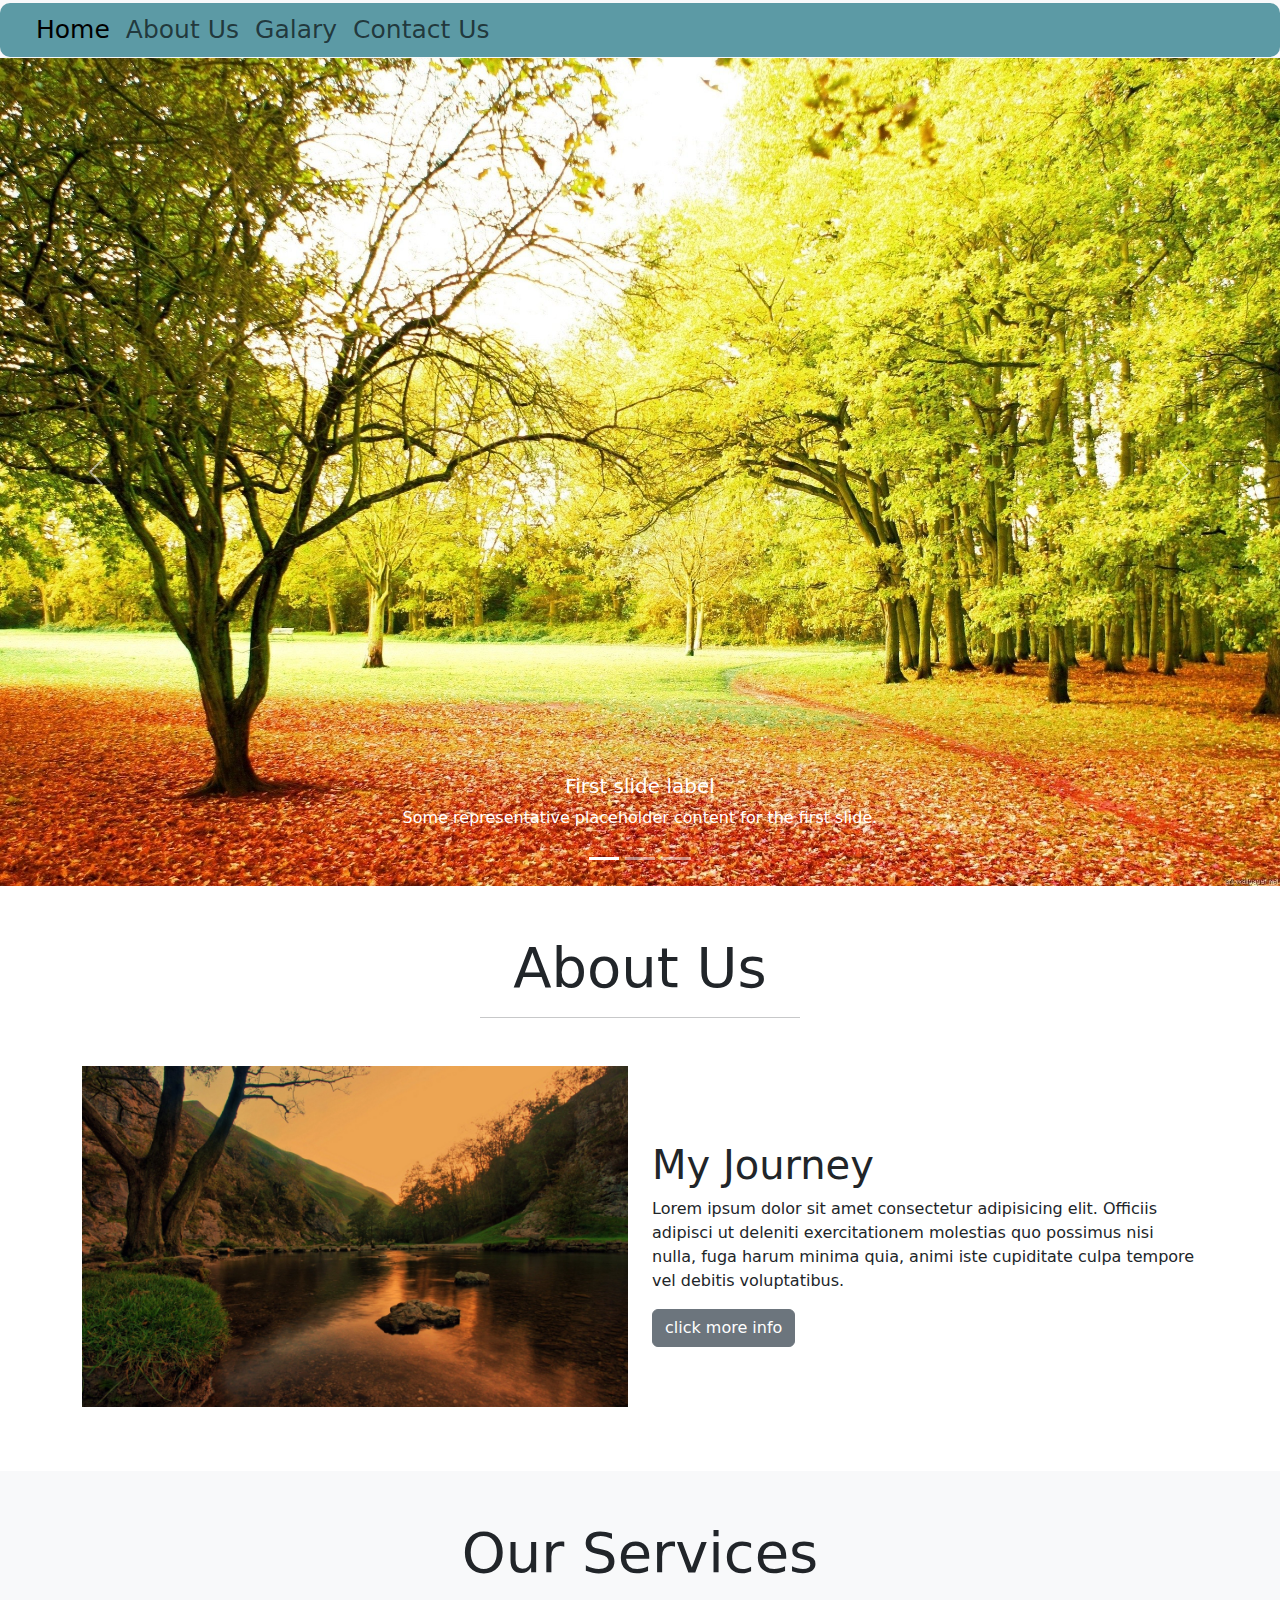
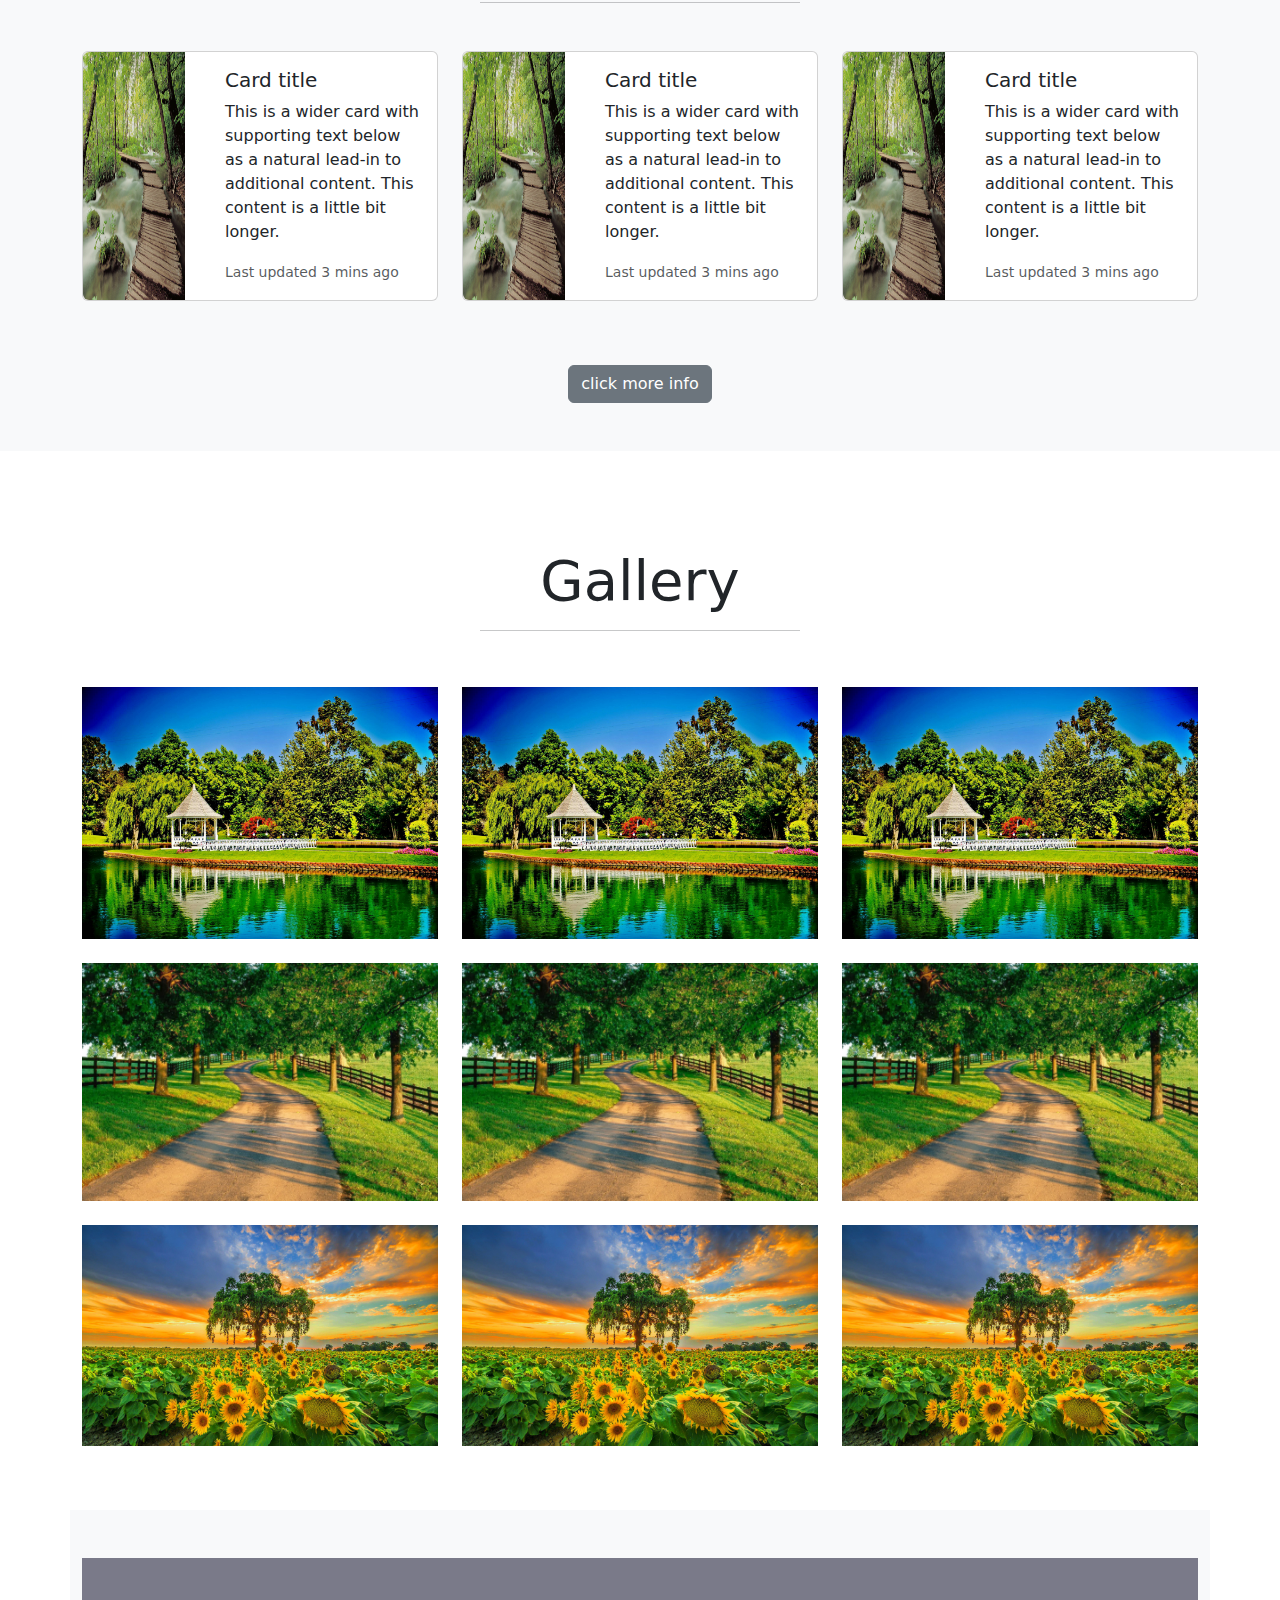
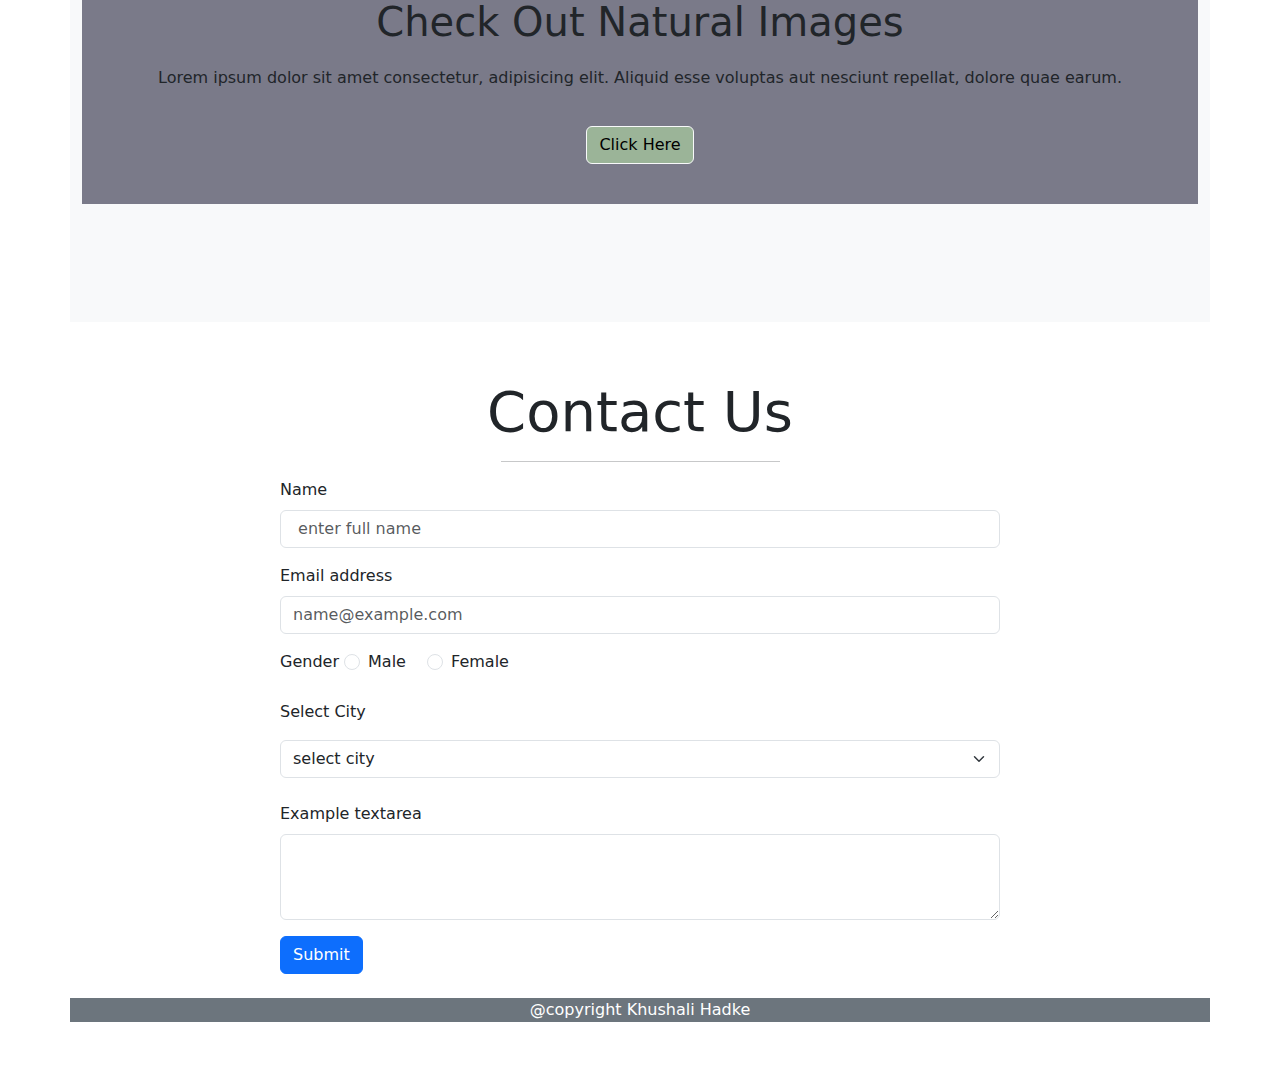
<file: index.html>
<!DOCTYPE html>
<html lang="en">
<head>
    <meta charset="UTF-8">
    <meta name="viewport" content="width=device-width, initial-scale=1.0">
    <title>First prgm</title>
    <link rel="stylesheet" href="https://cdn.jsdelivr.net/npm/bootstrap@5.3.2/dist/css/bootstrap.min.css">
    <link rel="stylesheet" href="style.css">
</head>
<body>
    <script src="https://cdn.jsdelivr.net/npm/@popperjs/core@2.11.8/dist/umd/popper.min.js" integrity="sha384-I7E8VVD/ismYTF4hNIPjVp/Zjvgyol6VFvRkX/vR+Vc4jQkC+hVqc2pM8ODewa9r" crossorigin="anonymous"></script>
    <script src="https://cdn.jsdelivr.net/npm/bootstrap@5.3.2/dist/js/bootstrap.min.js" integrity="sha384-BBtl+eGJRgqQAUMxJ7pMwbEyER4l1g+O15P+16Ep7Q9Q+zqX6gSbd85u4mG4QzX+" crossorigin="anonymous"></script>
     
    <nav class="navbar navbar-expand-lg bg-light">
        <div class="container-fluid">
          <a class="navbar-brand" href="#">  </a>
          <button class="navbar-toggler" type="button" data-bs-toggle="collapse" data-bs-target="#navbarSupportedContent" aria-controls="navbarSupportedContent" aria-expanded="false" aria-label="Toggle navigation">
            <span class="navbar-toggler-icon"></span>
          </button>
          <div class="collapse navbar-collapse" id="navbarSupportedContent">
            <ul class="navbar-nav me-auto mr-2 mr-lg-0">
              <li class="nav-item">
                <a class="nav-link active" aria-current="page" href="index.html">Home</a>
              </li>
              <li class="nav-item">
                <a class="nav-link" href="about.html">About Us</a>
              </li>
                <li class="nav-item">
                <a class="nav-link" href="galary.html">Galary</a>
              </li>
                <li class="nav-item">
                    <a class="nav-link" href="contact.html">Contact Us</a>
              </li>
            
            </ul>
            <!-- <form class="d-flex" role="search">
              <input class="form-control me-2" type="search" placeholder="Search" aria-label="Search">
              <button class="btn btn-outline-success" type="submit">Search</button>
            </form> -->
          </div>
        </div>
      </nav>
      <header>
        <div id="carouselExampleCaptions" class="carousel slide">
          <div class="carousel-indicators">
            <button type="button" data-bs-target="#carouselExampleCaptions" data-bs-slide-to="0" class="active" aria-current="true" aria-label="Slide 1"></button>
            <button type="button" data-bs-target="#carouselExampleCaptions" data-bs-slide-to="1" aria-label="Slide 2"></button>
            <button type="button" data-bs-target="#carouselExampleCaptions" data-bs-slide-to="2" aria-label="Slide 3"></button>
          </div>
          <div class="carousel-inner">
            <div class="carousel-item active">
              <img src="img2.jpg" class="d-block w-100" alt="nature1">
              <div class="carousel-caption d-none d-md-block">
                <h5>First slide label</h5>
                <p>Some representative placeholder content for the first slide.</p>
              </div>
            </div>
            <div class="carousel-item">
              <img src="img3.jpg" class="d-block w-100" alt="...">
              <div class="carousel-caption d-none d-md-block">
                <h5>Second slide label</h5>
                <p>Some representative placeholder content for the second slide.</p>
              </div>
            </div>
            <div class="carousel-item">
              <img src="img4.jpg" class="d-block w-100" alt="...">
              <div class="carousel-caption d-none d-md-block">
                <h5>Third slide label</h5>
                <p>Some representative placeholder content for the third slide.</p>
              </div>
            </div>
          </div>
          <button class="carousel-control-prev" type="button" data-bs-target="#carouselExampleCaptions" data-bs-slide="prev">
            <span class="carousel-control-prev-icon" aria-hidden="true"></span>
            <span class="visually-hidden">Previous</span>
          </button>
          <button class="carousel-control-next" type="button" data-bs-target="#carouselExampleCaptions" data-bs-slide="next">
            <span class="carousel-control-next-icon" aria-hidden="true"></span>
            <span class="visually-hidden">Next</span>
          </button>
        </div>
      </header>
      <!-- about us sec start -->
      <section class="main-heading my-5">
       <div class="text-center">
          <h1  class="display-4">About Us</h1>
          <hr class="w-25 mx-auto">
      </div>
      <div class="container">
        <div class="row my-5">
          <div class="col-lg-6 col-md-6 col-12 col-xxl-6">
            <figure>
              <img src="img5.jpg" alt="about image" class="img-fluid">
            </figure>
          </div>
        <div class="col-lg-6 col-md-6 col-12 col-xxl-6 d-flex justify-content-center align-items-start flex-column">
          <h1>My Journey</h1>
          <p>Lorem ipsum dolor sit amet consectetur adipisicing elit. 
            Officiis adipisci ut deleniti exercitationem molestias quo possimus nisi nulla, fuga harum minima quia,
             animi iste cupiditate culpa tempore vel debitis voluptatibus.
          </p>
          <!-- <button type="button" class="btn btn-info">Check More</button> -->
          <button type="button" class="btn btn-secondary" data-bs-toggle="tooltip" data-bs-placement="right" title="Tooltip on right">
           click more info
          </button> 
        </div>
    </div>
  </div>
      </section>
      <!-- about us sec end -->



      <!-- our services section start -->
      <section class="main-heading my-5 bg-light pt-5">
        <div class="text-center" >
           <h1 class="display-4">Our Services</h1>
           <hr class="w-25 mx-auto"/>
        </div>
        <div class="container services">
          <div class="row my-5">
            <div class="col-md-4 col-10 mx-auto">
              <div class="card mb-3">
                <div class="row">
                  <div class="col-md-4">
                    <img src="img3.jpg" class="img-fluid rounded-start" alt="services img">
                  </div>
                  <div class="col-md-8">
                    <div class="card-body">
                      <h5 class="card-title">Card title</h5>
                      <p class="card-text">This is a wider card with supporting text below as a natural lead-in to additional content. This content is a little bit longer.</p>
                      <p class="card-text"><small class="text-muted">Last updated 3 mins ago</small></p>
                    </div>
                  </div>
                </div>
              </div>
           </div>
           <div class="col-md-4 col-10 mx-auto">
            <div class="card mb-3">
              <div class="row">
                <div class="col-md-4">
                  <img src="img3.jpg" class="img-fluid rounded-start" alt="services img">
                </div>
                <div class="col-md-8">
                  <div class="card-body">
                    <h5 class="card-title">Card title</h5>
                    <p class="card-text">This is a wider card with supporting text below as a natural lead-in to additional content. This content is a little bit longer.</p>
                    <p class="card-text"><small class="text-muted">Last updated 3 mins ago</small></p>
                  </div>
                </div>
              </div>
            </div>
         </div>
         <div class="col-md-4 col-10 mx-auto">
          <div class="card mb-3">
            <div class="row" >
              <div class="col-md-4">
                <img src="img3.jpg" class="img-fluid rounded-start" alt="services img">
              </div>
              <div class="col-md-8">
                <div class="card-body">
                  <h5 class="card-title">Card title</h5>
                  <p class="card-text">This is a wider card with supporting text below as a natural lead-in to additional content. This content is a little bit longer.</p>
                  <p class="card-text"><small class="text-muted">Last updated 3 mins ago</small></p>
                </div>
              </div>
            </div>
          </div>
       </div>
       <div class="col-12 text-center my-5">
        <button type="button" class="btn btn-secondary" data-bs-toggle="tooltip" data-bs-placement="right" title="Tooltip on right">
          click more info
         </button> 
        </div>
       </div>
        </div>
   </section>

 <!-- our services section end -->

 <!-- galary section start -->
 <section class="main-heading my-5 pt-5">
  
    <div class="text-center">
     <h1 class="display-4">Gallery</h1>
     <hr class="w-25 mx-auto"/>
  </div>
  <div class="container">
    <div class="row gy-2 my-5">
      <!-- gy is gutter horizontal space -->
      <div class="col-md-4 col-10 mx-auto">
        <figure>
          <img src="img6.jpg" alt="Gallery" class="img-fluid">
        </figure>
      </div>
      <div class="col-md-4 col-12 mx-auto">
        <figure>
          <img src="img6.jpg" alt="Gallery" class="img-fluid">
        </figure>
      </div>
      <div class="col-md-4 col-12 mx-auto">
        <figure>
          <img src="img6.jpg" alt="Gallery" class="img-fluid">
        </figure>
      </div>
      <div class="col-md-4 col-12 mx-auto">
        <figure>
          <img src="img7.jpg" alt="Gallery" class="img-fluid">
        </figure>
      </div>
      <div class="col-md-4 col-12 mx-auto">
        <figure>
          <img src="img7.jpg" alt="Gallery" class="img-fluid">
        </figure>
      </div>
      <div class="col-md-4 col-12 mx-auto">
        <figure>
          <img src="img7.jpg" alt="Gallery" class="img-fluid">
        </figure>
      </div>
      <div class="col-md-4 col-12 mx-auto">
        <figure>
          <img src="img8.jpg" alt="Gallery" class="img-fluid">
        </figure>
      </div>
      <div class="col-md-4 col-12 mx-auto">
        <figure>
          <img src="img8.jpg" alt="Gallery" class="img-fluid">
        </figure>
      </div>
      <div class="col-md-4 col-12 mx-auto">
        <figure>
          <img src="img8.jpg" alt="Gallery" class="img-fluid">
        </figure>
      </div>
    <section class="main-heading bg-light my-5 py-5 offer_style">
      <div class="container-roll">
        <div class="row">
          <div class="col-12 text-center">
            <h1>check out natural images</h1>
            <p>Lorem ipsum dolor sit amet consectetur, adipisicing elit. Aliquid esse voluptas aut nesciunt repellat, dolore quae earum.</p>
            <a href="https://in.images.search.yahoo.com/search/images;_ylt=AwrKBHFAPdRlbMMqhIK7HAx.;_ylu=Y29sbwNzZzMEcG9zAzEEdnRpZAMEc2VjA3BpdnM-?p=natural+images&fr2=piv-web&type=E210IN105G0&fr=mcafee/" target="insta">
            <button type="button" class="btn btn-light"> Click Here </button>
            </a>
          </div>
        </div>
      </div>
    </section>

<!-- galary section end -->



<!-- contact us section start -->
<section class="main-heading">
  <div class="text-center">
    <h1 class="display-4">Contact Us </h1>
    <hr class="w-25 mx-auto">
  </div>
  <div class="container">
    <div class="row">
      <div class="col-md-8 col-10 mx-auto">
        <div class="mb-3">
          <label for="exampleFormControlInput1" class="form-label"> Name</label>
          <input type="full name" class="form-control" id="exampleFormControlInput1" placeholder=" enter full name">
        </div>
        <div class="mb-3">
          <label for="exampleFormControlInput1" class="form-label">Email address</label>
          <input type="email" class="form-control" id="exampleFormControlInput1" placeholder="name@example.com">
        </div>
        <div class="mb-3">
          <label class="pr-4">Gender</label>
          <div class="form-check form-check-inline">
            <input class="form-check-input" type="radio" name="inlineRadioOptions" id="inlineRadio1" value="option1">
            <label class="form-check-label" for="inlineRadio1">Male</label>
          </div>
          <div class="form-check form-check-inline">
            <input class="form-check-input" type="radio" name="inlineRadioOptions" id="inlineRadio2" value="option2">
            <label class="form-check-label" for="inlineRadio2">Female</label>
          </div>
          <div class="mb-3 mt-4">
            <label class="mb-3"> Select City</label>
            <select class="form-select" aria-label="Default select example">
              <option selected>select city</option>
              <option value="1">Pune</option>
              <option value="2">Mumbai</option>
              <option value="3">Nagpur</option>
            </select>
          </div>
          <div class="mb-3 mt-4">
            <label for="exampleFormControlTextarea1" class="form-label">Example textarea</label>
            <textarea class="form-control" id="exampleFormControlTextarea1" rows="3"></textarea>
          </div>
          <div class="mb-3">
            <button type="button" class="btn btn-primary">Submit</button>
          </div>
        </div>
      </div>
    </div>
  </div>
</section>
<!-- contact us section end -->
<footer class="bg-secondary text-center text-white">
  <p>@copyright Khushali Hadke</p>
</footer>
</body>
</html>
</file>
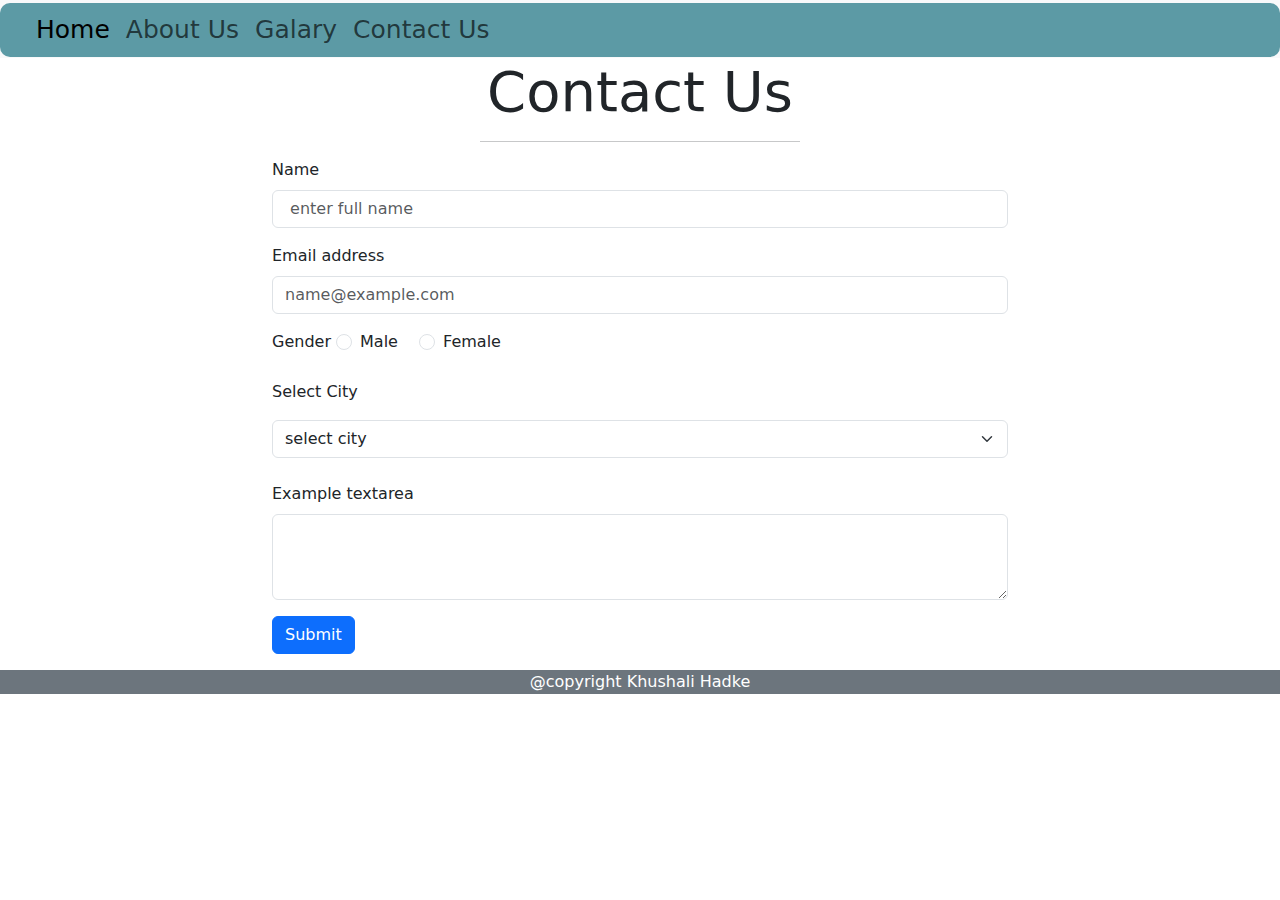
<file: contact.html>
<!DOCTYPE html>
<html lang="en">
<head>
    <meta charset="UTF-8">
    <meta name="viewport" content="width=device-width, initial-scale=1.0">
    <title>First prgm</title>
    <link rel="stylesheet" href="https://cdn.jsdelivr.net/npm/bootstrap@5.3.2/dist/css/bootstrap.min.css">
    <link rel="stylesheet" href="style.css">
</head>
<body>
    <script src="https://cdn.jsdelivr.net/npm/@popperjs/core@2.11.8/dist/umd/popper.min.js" integrity="sha384-I7E8VVD/ismYTF4hNIPjVp/Zjvgyol6VFvRkX/vR+Vc4jQkC+hVqc2pM8ODewa9r" crossorigin="anonymous"></script>
    <script src="https://cdn.jsdelivr.net/npm/bootstrap@5.3.2/dist/js/bootstrap.min.js" integrity="sha384-BBtl+eGJRgqQAUMxJ7pMwbEyER4l1g+O15P+16Ep7Q9Q+zqX6gSbd85u4mG4QzX+" crossorigin="anonymous"></script>
     
    <nav class="navbar navbar-expand-lg bg-light">
        <div class="container-fluid">
          <a class="navbar-brand" href="#">  </a>
          <button class="navbar-toggler" type="button" data-bs-toggle="collapse" data-bs-target="#navbarSupportedContent" aria-controls="navbarSupportedContent" aria-expanded="false" aria-label="Toggle navigation">
            <span class="navbar-toggler-icon"></span>
          </button>
          <div class="collapse navbar-collapse" id="navbarSupportedContent">
            <ul class="navbar-nav me-auto mr-2 mr-lg-0">
              <li class="nav-item">
                <a class="nav-link active" aria-current="page" href="index.html">Home</a>
              </li>
              <li class="nav-item">
                <a class="nav-link" href="about.html">About Us</a>
              </li>
                <li class="nav-item">
                <a class="nav-link" href="galary.html">Galary</a>
                <li class="nav-item">
                    <a class="nav-link" href="contact.html">Contact Us</a>
            
            </ul>
            <!-- <form class="d-flex" role="search">
              <input class="form-control me-2" type="search" placeholder="Search" aria-label="Search">
              <button class="btn btn-outline-success" type="submit">Search</button>
            </form> -->
          </div>
        </div>
      </nav>
      <!-- contact us section start -->
<section class="main-heading">
    <div class="text-center">
      <h1 class="display-4">Contact Us </h1>
      <hr class="w-25 mx-auto">
    </div>
    <div class="container">
      <div class="row">
        <div class="col-md-8 col-10 mx-auto">
          <div class="mb-3">
            <label for="exampleFormControlInput1" class="form-label"> Name</label>
            <input type="full name" class="form-control" id="exampleFormControlInput1" placeholder=" enter full name">
          </div>
          <div class="mb-3">
            <label for="exampleFormControlInput1" class="form-label">Email address</label>
            <input type="email" class="form-control" id="exampleFormControlInput1" placeholder="name@example.com">
          </div>
          <div class="mb-3">
            <label class="pr-4">Gender</label>
            <div class="form-check form-check-inline">
              <input class="form-check-input" type="radio" name="inlineRadioOptions" id="inlineRadio1" value="option1">
              <label class="form-check-label" for="inlineRadio1">Male</label>
            </div>
            <div class="form-check form-check-inline">
              <input class="form-check-input" type="radio" name="inlineRadioOptions" id="inlineRadio2" value="option2">
              <label class="form-check-label" for="inlineRadio2">Female</label>
            </div>
            <div class="mb-3 mt-4">
              <label class="mb-3"> Select City</label>
              <select class="form-select" aria-label="Default select example">
                <option selected>select city</option>
                <option value="1">Pune</option>
                <option value="2">Mumbai</option>
                <option value="3">Nagpur</option>
              </select>
            </div>
            <div class="mb-3 mt-4">
              <label for="exampleFormControlTextarea1" class="form-label">Example textarea</label>
              <textarea class="form-control" id="exampleFormControlTextarea1" rows="3"></textarea>
            </div>
            <div class="mb-3">
              <button type="button" class="btn btn-primary">Submit</button>
            </div>
          </div>
        </div>
      </div>
    </div>
  </section>
  <!-- contact us section end -->
      <footer class="bg-secondary text-center text-white">
        <p>@copyright Khushali Hadke</p>
      </footer>
      </body>
      </html>
</file>
<file: style.css>
*{
    margin: 0;
    padding: 0;
    box-sizing: border-box;

}
#navbarSupportedContent li{
 font-size: 25px;
 justify-content: center;
 text-align: center;
 font-style: Bold;
}
#navbarSupportedContent a{
    text-align:center;
}
.container-fluid{
    background-color: rgb(92, 154, 165);
    border-radius: 10px;
    margin-bottom: -7px;
    margin-top: -5px;
     }
.nav ul li{
    text-align: left;

}
.carousel-item img{
    width: 100%;
    height: 92vh;
}
.about_img{
    min-width: 100%;
    max-height: 280px;
}
.services img{
    width: 100%;
    height: 100%;
   }
.img-fluid{
  width: 100%;
  height: auto;
}
.container-roll h1{
    text-transform: capitalize;
    margin-bottom: 20px;
}
.container-roll{
    background:rgb(122, 122, 137);
    padding: 40px;
    margin-bottom: 70px;
    
    
}
.container-roll button{
    background-color: rgb(155, 180, 152);
    margin-top: 20px;
}
footer p{
    margin-bottom: 0;
}
</file>
